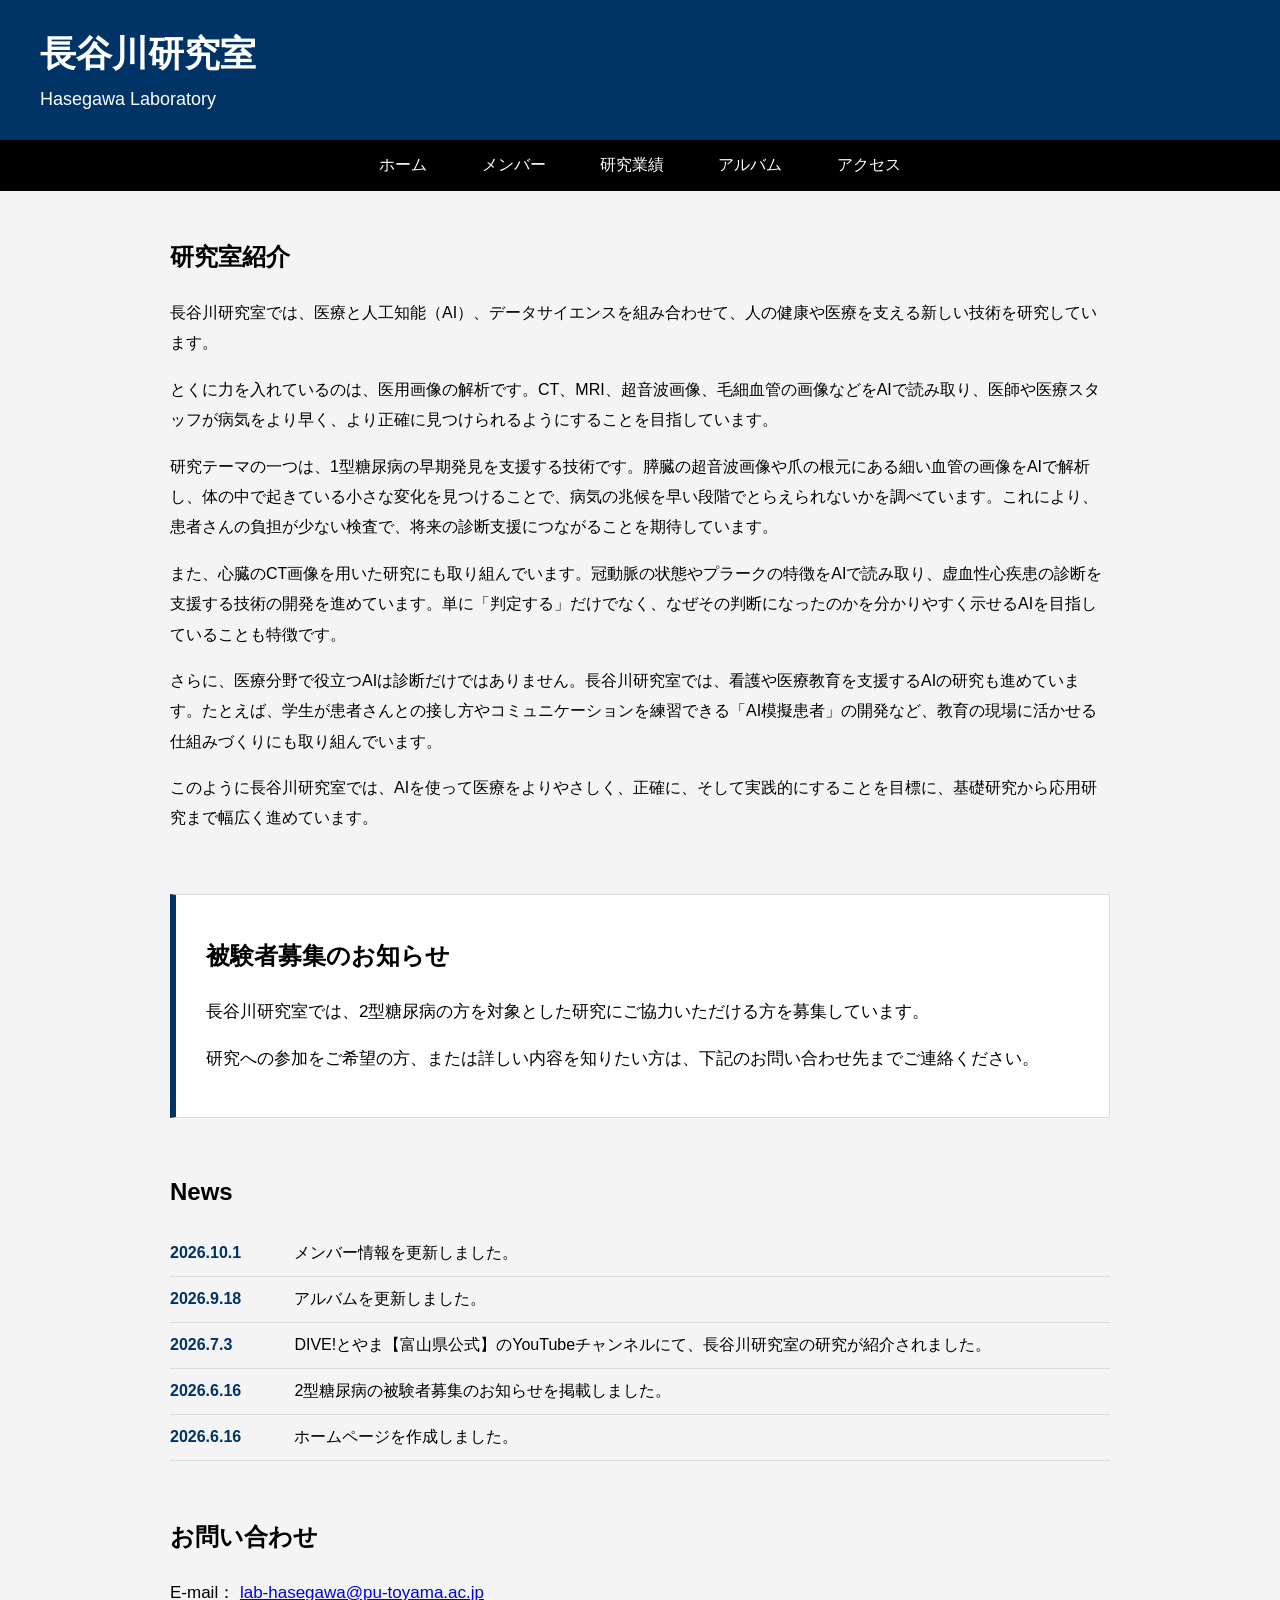
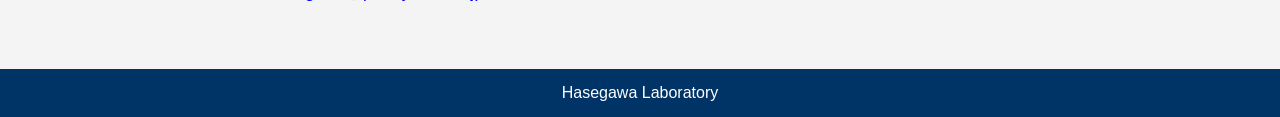
<file: index.html>
<!DOCTYPE html>
<html lang="ja">
<head>
<meta charset="UTF-8">
<title>長谷川研究室</title>
<link rel="stylesheet" href="style.css">
</head>

<body>

<header>
  <h1>長谷川研究室</h1>
  <p>Hasegawa Laboratory</p>
</header>

<nav>
  <a href="index.html">ホーム</a>
  <a href="member.html">メンバー</a>
  <a href="publications.html">研究業績</a>
  <a href="album.html">アルバム</a>
  <a href="access.html">アクセス</a>
</nav>

<main class="page">

  <section>
    <h2>研究室紹介</h2>
    <p>
      長谷川研究室では、医療と人工知能（AI）、データサイエンスを組み合わせて、人の健康や医療を支える新しい技術を研究しています。
    </p>
    <p>  
      とくに力を入れているのは、医用画像の解析です。CT、MRI、超音波画像、毛細血管の画像などをAIで読み取り、医師や医療スタッフが病気をより早く、より正確に見つけられるようにすることを目指しています。
    </p>
      
    <p>  
      研究テーマの一つは、1型糖尿病の早期発見を支援する技術です。膵臓の超音波画像や爪の根元にある細い血管の画像をAIで解析し、体の中で起きている小さな変化を見つけることで、病気の兆候を早い段階でとらえられないかを調べています。これにより、患者さんの負担が少ない検査で、将来の診断支援につながることを期待しています。
     </p>
     <p> 
      また、心臓のCT画像を用いた研究にも取り組んでいます。冠動脈の状態やプラークの特徴をAIで読み取り、虚血性心疾患の診断を支援する技術の開発を進めています。単に「判定する」だけでなく、なぜその判断になったのかを分かりやすく示せるAIを目指していることも特徴です。
     </p>
     <p> 
      さらに、医療分野で役立つAIは診断だけではありません。長谷川研究室では、看護や医療教育を支援するAIの研究も進めています。たとえば、学生が患者さんとの接し方やコミュニケーションを練習できる「AI模擬患者」の開発など、教育の現場に活かせる仕組みづくりにも取り組んでいます。
      </p>
      <p>
      このように長谷川研究室では、AIを使って医療をよりやさしく、正確に、そして実践的にすることを目標に、基礎研究から応用研究まで幅広く進めています。
    </p>
  </section>

  <section class="notice-section">
    <h2>被験者募集のお知らせ</h2>
    <p>
      長谷川研究室では、2型糖尿病の方を対象とした研究にご協力いただける方を募集しています。
    </p>
    <p>
      研究への参加をご希望の方、または詳しい内容を知りたい方は、下記のお問い合わせ先までご連絡ください。
    </p>
  </section>

<section class="news-section">
  <h2>News</h2>

  <ul class="news-list">

    <li>
      <span class="news-date">2026.10.1</span>
      メンバー情報を更新しました。
    </li>

    <li>
      <span class="news-date">2026.9.18</span>
      アルバムを更新しました。
    </li>

    <li>
      <span class="news-date">2026.7.3</span>
      DIVE!とやま【富山県公式】のYouTubeチャンネルにて、長谷川研究室の研究が紹介されました。
    </li>

    <li>
      <span class="news-date">2026.6.16</span>
      2型糖尿病の被験者募集のお知らせを掲載しました。
    </li>

    <li>
      <span class="news-date">2026.6.16</span>
      ホームページを作成しました。
    </li>

  </ul>
</section>

  <section class="contact-section">
    <h2>お問い合わせ</h2>
    <p>
      E-mail：
      <a href="mailto:lab-hasegawa@pu-toyama.ac.jp">
        lab-hasegawa@pu-toyama.ac.jp
      </a>
    </p>
  </section>

</main>
  
<footer>
Hasegawa Laboratory
</footer>

</body>
</html>
</file>
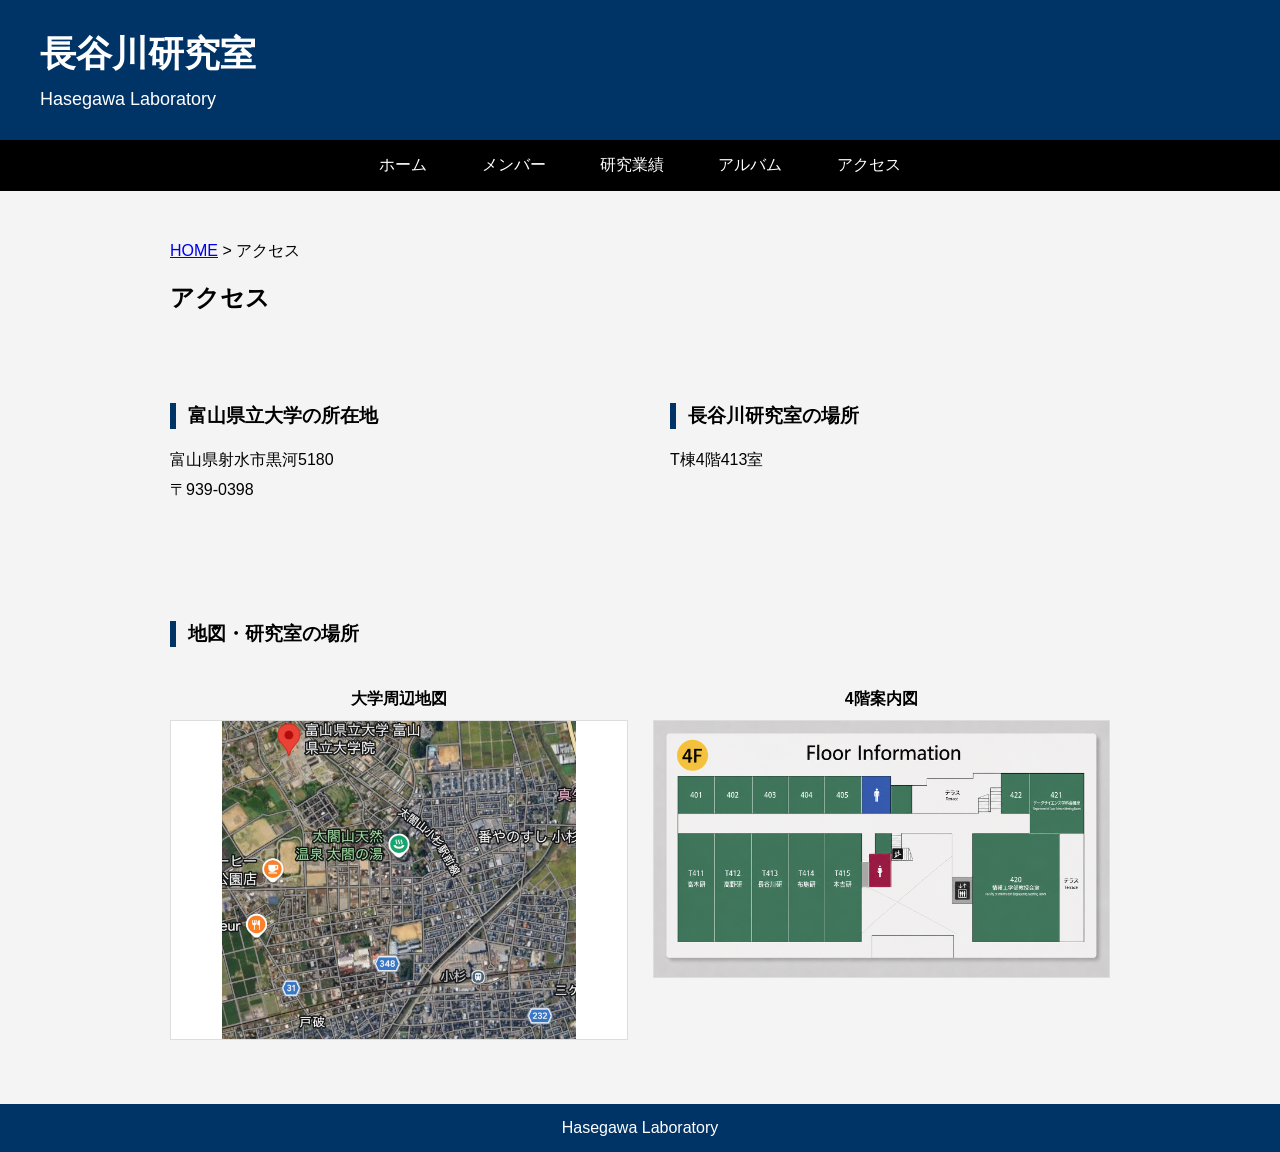
<file: access.html>
<!DOCTYPE html>
<html lang="ja">
<head>
<meta charset="UTF-8">
<title>アクセス | 長谷川研究室</title>
<link rel="stylesheet" href="style.css">
</head>

<body>

<header>
  <h1>長谷川研究室</h1>
  <p>Hasegawa Laboratory</p>
</header>

<nav>
  <a href="index.html">ホーム</a>
  <a href="member.html">メンバー</a>
  <a href="publications.html">研究業績</a>
  <a href="album.html">アルバム</a>
  <a href="access.html">アクセス</a>
</nav>

<main class="page">

  <div class="breadcrumb">
    <a href="index.html">HOME</a> &gt; アクセス
  </div>

 <h2>アクセス</h2>

<div class="access-info-grid">

  <section class="access-section">
    <h3>富山県立大学の所在地</h3>
    <p>
      富山県射水市黒河5180<br>
      〒939-0398
    </p>
  </section>

  <section class="access-section">
    <h3>長谷川研究室の場所</h3>
    <p>
      T棟4階413室
    </p>
  </section>

</div>

<section class="access-section">
  <h3>地図・研究室の場所</h3>

  <div class="access-map-grid">

    <div class="access-map-item">
      <h4>大学周辺地図</h4>
      <img src="images/access.jpg" alt="大学周辺地図">
    </div>

    <div class="access-map-item">
      <h4>4階案内図</h4>
      <img src="images/floor4.png" alt="4階案内図">
    </div>

  </div>
</section>
</main>

<footer>
Hasegawa Laboratory
</footer>

</body>
</html>
</file>
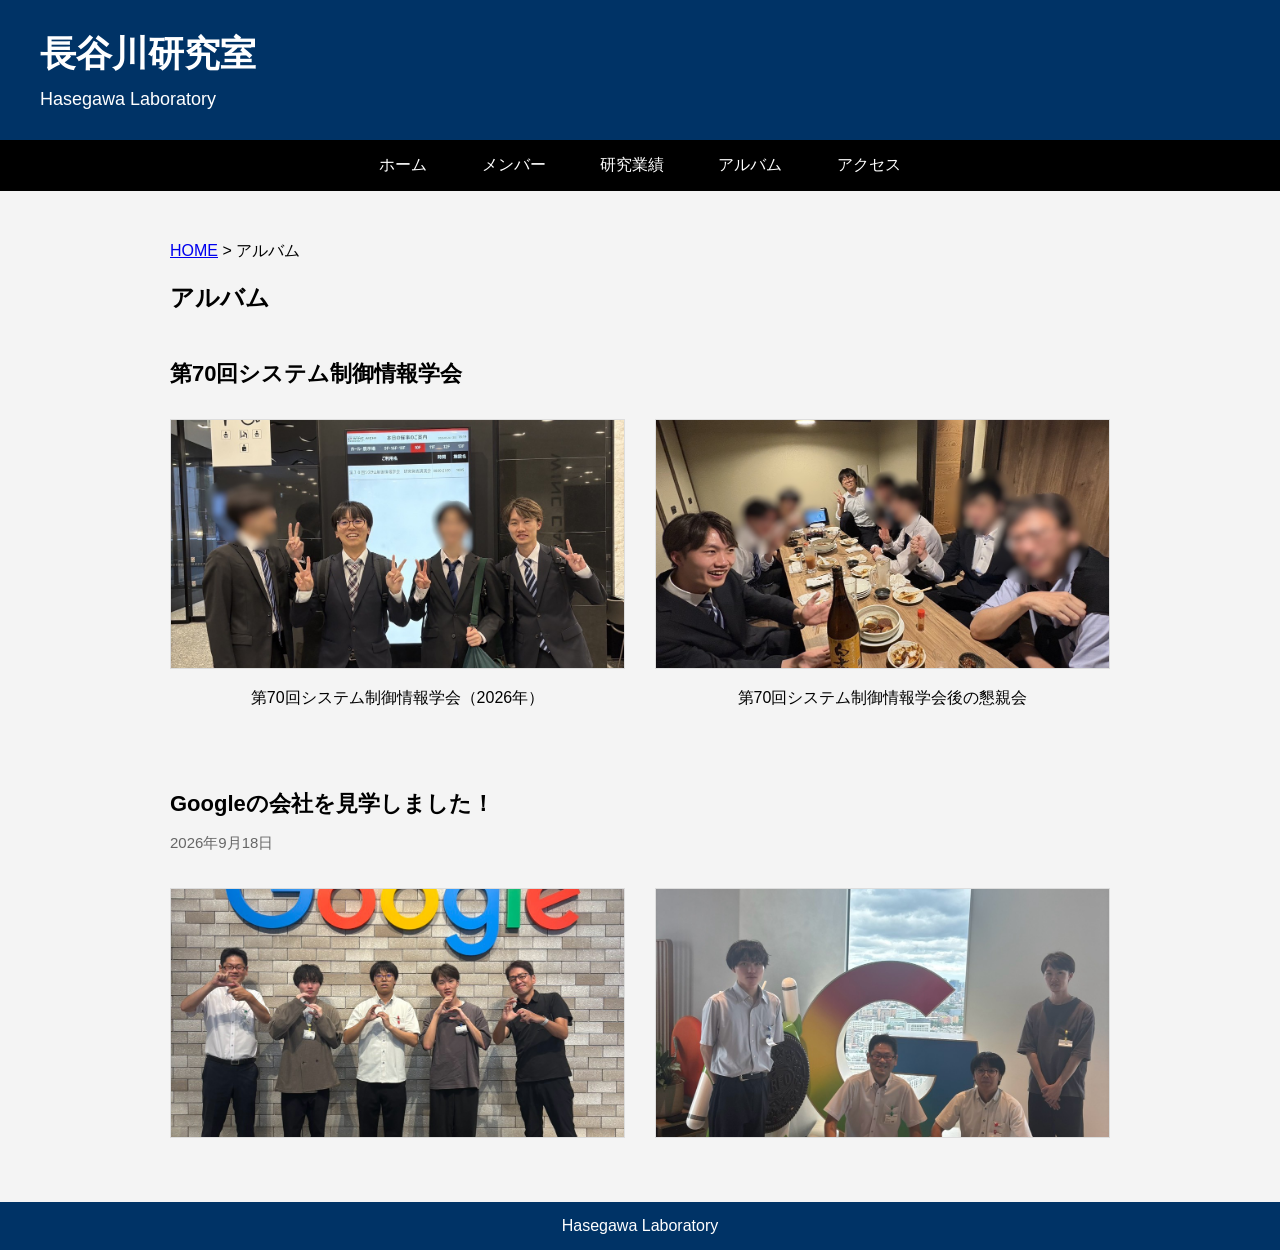
<file: album.html>
<!DOCTYPE html>
<html lang="ja">
<head>
<meta charset="UTF-8">
<title>アルバム | 長谷川研究室</title>
<link rel="stylesheet" href="style.css">
</head>

<body>

<header>
  <h1>長谷川研究室</h1>
  <p>Hasegawa Laboratory</p>
</header>

<nav>
  <a href="index.html">ホーム</a>
  <a href="member.html">メンバー</a>
  <a href="publications.html">研究業績</a>
  <a href="album.html">アルバム</a>
  <a href="access.html">アクセス</a>
</nav>

<main class="page">

  <div class="breadcrumb">
    <a href="index.html">HOME</a> &gt; アルバム
  </div>

  <h2>アルバム</h2>


  <!-- 学会 -->
  <section class="album-section">

    <h3>第70回システム制御情報学会</h3>

    <div class="album-grid">

      <div class="album-item">
        <img src="images/conferencemozaiku.jpg" alt="学会発表">
        <p>第70回システム制御情報学会（2026年）</p>
      </div>

      <div class="album-item">
        <img src="images/partymozaiku.jpg" alt="懇親会">
        <p>第70回システム制御情報学会後の懇親会</p>
      </div>

    </div>

  </section>


  <!-- Google見学 -->
  <section class="album-section">

    <h3>Googleの会社を見学しました！</h3>
    <p class="album-caption">2026年9月18日</p>

    <div class="album-grid">

      <div class="album-item">
        <img src="images/Google本社見学1-2026-9-18.jpg" alt="Google本社見学1">
      </div>

      <div class="album-item">
        <img src="images/Google本社見学2-2026-9-18.jpg" alt="Google本社見学2">
      </div>

    </div>

  </section>

</main>

<footer>
  Hasegawa Laboratory
</footer>

</body>
</html>
</file>
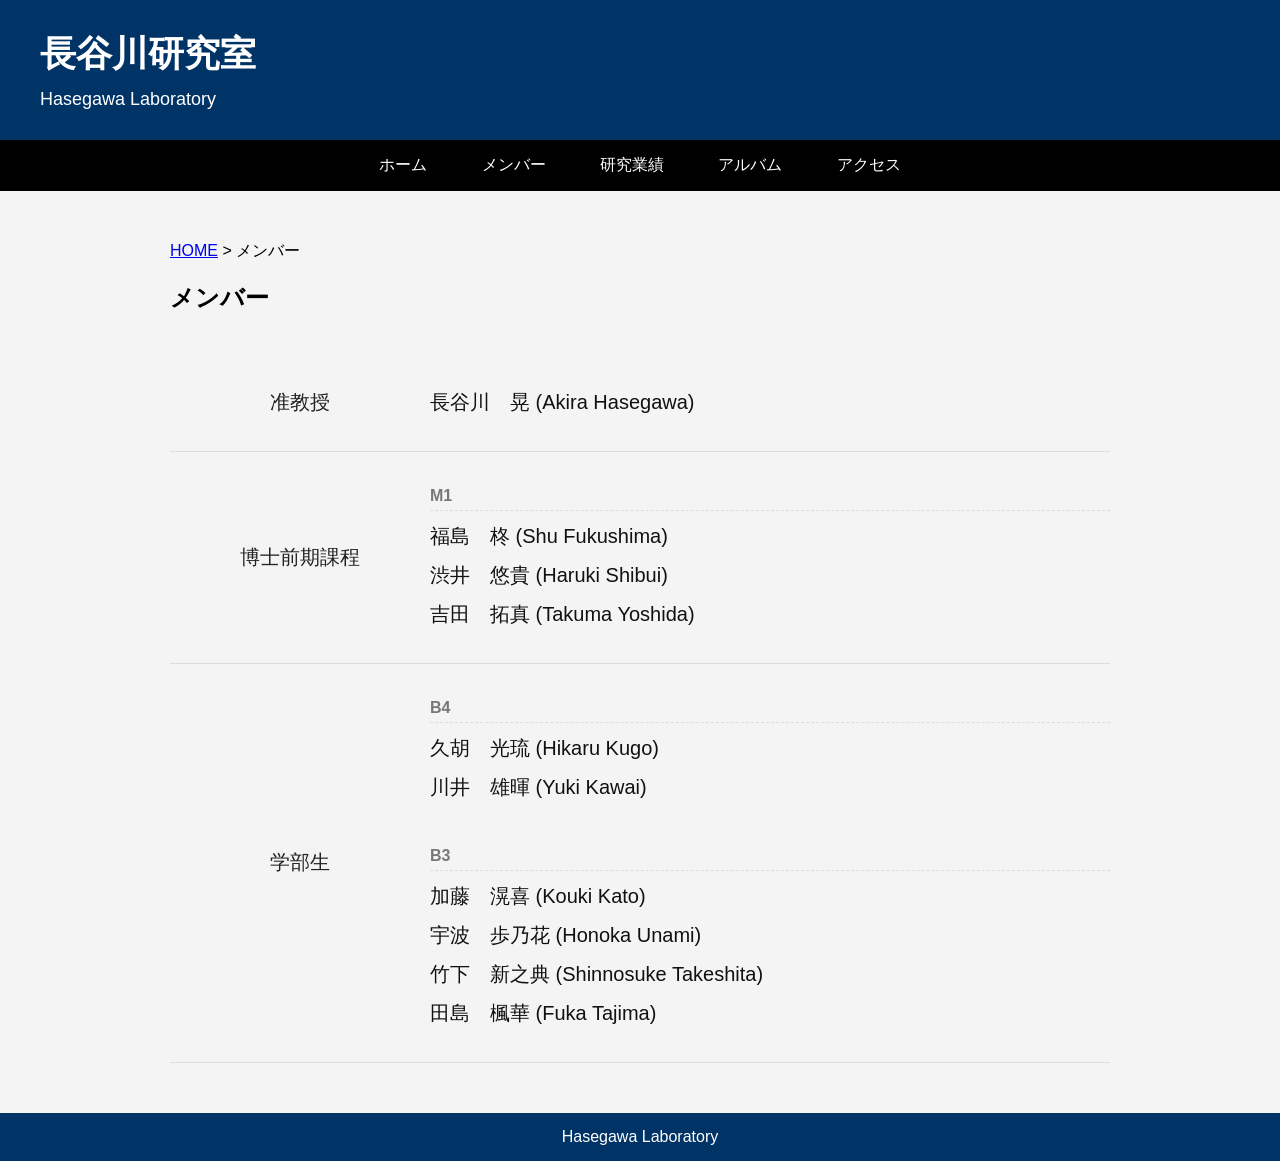
<file: member.html>
<!DOCTYPE html>
<html lang="ja">
<head>
<meta charset="UTF-8">
<title>メンバー | 長谷川研究室</title>
<link rel="stylesheet" href="style.css">
</head>

<body>

<header>
  <h1>長谷川研究室</h1>
  <p>Hasegawa Laboratory</p>
</header>

<nav>
  <a href="index.html">ホーム</a>
  <a href="member.html">メンバー</a>
  <a href="publications.html">研究業績</a>
  <a href="album.html">アルバム</a>
  <a href="access.html">アクセス</a>
</nav>

<main class="page">

  <div class="breadcrumb">
    <a href="index.html">HOME</a> &gt; メンバー
  </div>

  <h2>メンバー</h2>
<div class="member-table">

  <!-- 准教授 -->
  <div class="member-group">
    <div class="member-category">准教授</div>

    <div class="member-list">
      <div class="member-name">
        長谷川　晃 (Akira Hasegawa)
      </div>
    </div>
  </div>


  <!-- 博士前期課程 -->
  <div class="member-group">
    <div class="member-category">博士前期課程</div>

    <div class="member-list">

      <div class="student-grade-group">
        <div class="student-grade-title">M1</div>

        <div class="member-name">
          福島　柊 (Shu Fukushima)
        </div>

        <div class="member-name">
          渋井　悠貴 (Haruki Shibui)
        </div>

        <div class="member-name">
          吉田　拓真 (Takuma Yoshida)
        </div>
      </div>

    </div>
  </div>


  <!-- 学部生 -->
  <div class="member-group">
    <div class="member-category">学部生</div>

    <div class="member-list">

      <div class="student-grade-group">
        <div class="student-grade-title">B4</div>

        <div class="member-name">
          久胡　光琉 (Hikaru Kugo)
        </div>

        <div class="member-name">
          川井　雄暉 (Yuki Kawai)
        </div>
      </div>


      <div class="student-grade-group">
        <div class="student-grade-title">B3</div>

        <div class="member-name">
          加藤　滉喜 (Kouki Kato)
        </div>

        <div class="member-name">
          宇波　歩乃花 (Honoka Unami)
        </div>

        <div class="member-name">
          竹下　新之典 (Shinnosuke Takeshita)
        </div>

        <div class="member-name">
          田島　楓華 (Fuka Tajima)
        </div>
      </div>

    </div>
  </div>

</div>
</main>

<footer>
Hasegawa Laboratory
</footer>

</body>
</html>
</file>
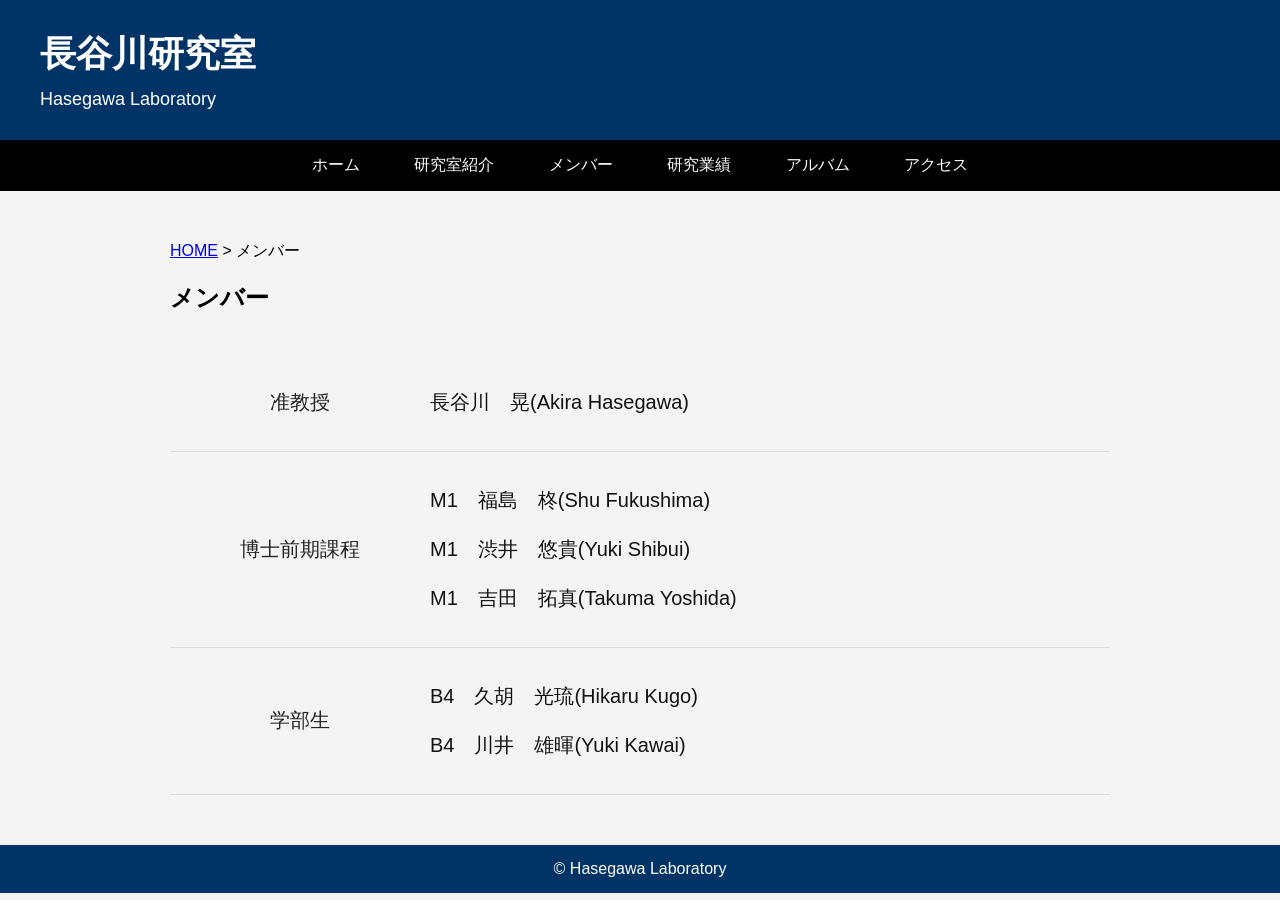
<file: members.html>
<!DOCTYPE html>
<html lang="ja">
<head>
<meta charset="UTF-8">
<title>メンバー | 長谷川研究室</title>
<link rel="stylesheet" href="style.css">
</head>

<body>

<header>
  <h1>長谷川研究室</h1>
  <p>Hasegawa Laboratory</p>
</header>

<nav>
  <a href="index.html">ホーム</a>
  <a href="research.html">研究室紹介</a>
  <a href="members.html">メンバー</a>
  <a href="publications.html">研究業績</a>
  <a href="album.html">アルバム</a>
  <a href="access.html">アクセス</a>
</nav>

<main class="page">

  <div class="breadcrumb">
    <a href="index.html">HOME</a> &gt; メンバー
  </div>

  <h2>メンバー</h2>

<div class="member-table">

  <div class="member-group">
    <div class="member-category">准教授</div>
    <div class="member-list">
      <div class="member-name">長谷川　晃(Akira Hasegawa)</div>
    </div>
  </div>

  <div class="member-group">
    <div class="member-category">博士前期課程</div>
    <div class="member-list">
      <div class="member-name">M1　福島　柊(Shu Fukushima)</div>
      <div class="member-name">M1　渋井　悠貴(Yuki Shibui)</div>
      <div class="member-name">M1　吉田　拓真(Takuma Yoshida)</div>
    </div>
  </div>

  <div class="member-group">
    <div class="member-category">学部生</div>
    <div class="member-list">
      <div class="member-name">B4　久胡　光琉(Hikaru Kugo)</div>
      <div class="member-name">B4　川井　雄暉(Yuki Kawai)</div>
    </div>
  </div>

</div>
</main>

<footer>
  © Hasegawa Laboratory
</footer>

</body>
</html>
</file>
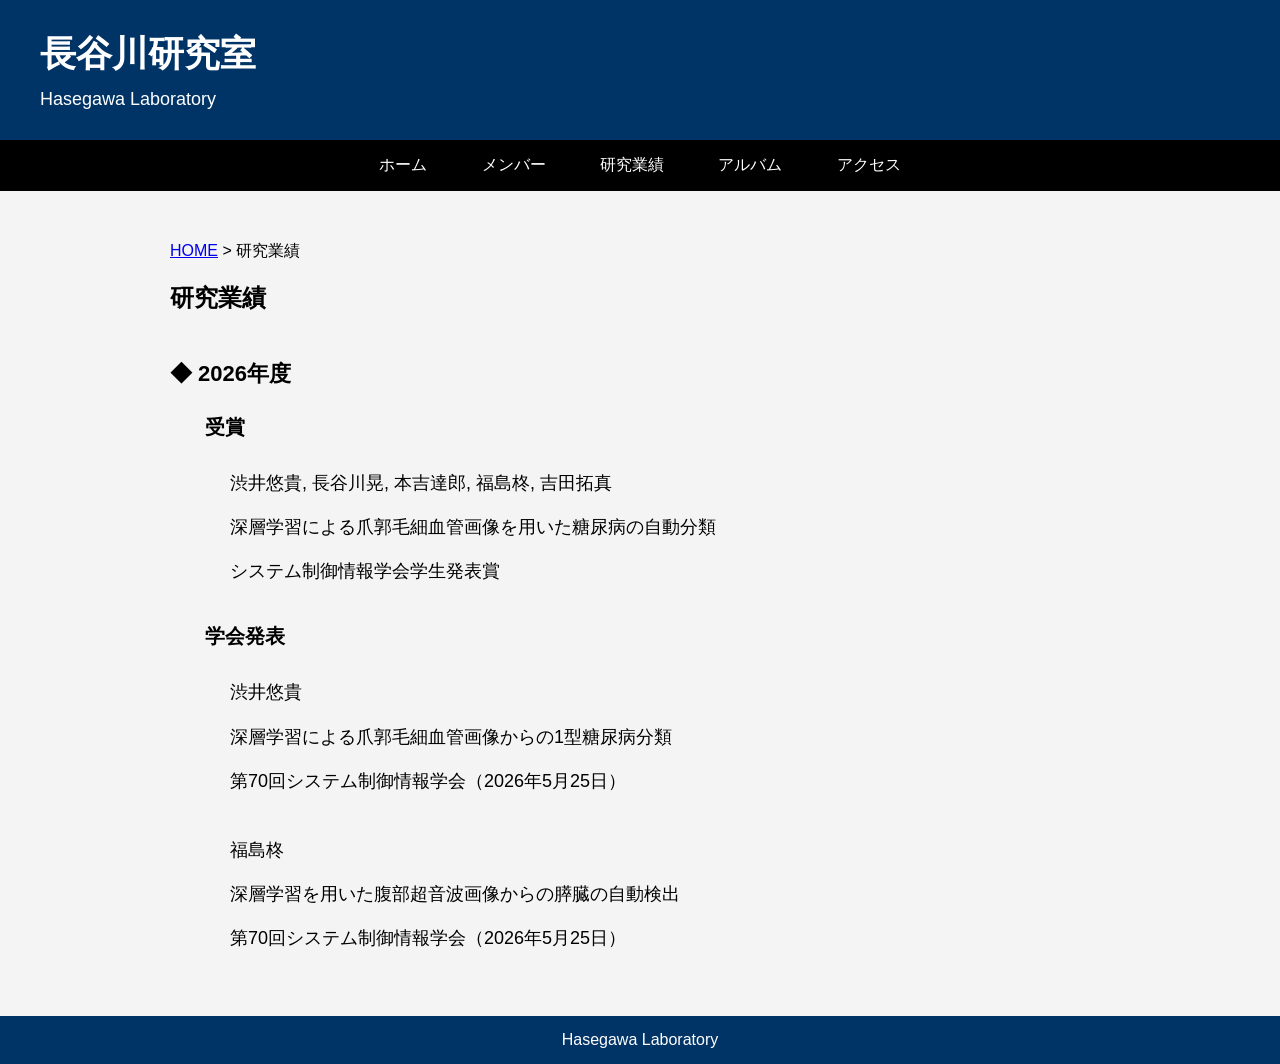
<file: publications.html>
<!DOCTYPE html>
<html lang="ja">
<head>
<meta charset="UTF-8">
<title>研究業績 | 長谷川研究室</title>
<link rel="stylesheet" href="style.css">
</head>

<body>

<header>
  <h1>長谷川研究室</h1>
  <p>Hasegawa Laboratory</p>
</header>

<nav>
  <a href="index.html">ホーム</a>
  <a href="member.html">メンバー</a>
  <a href="publications.html">研究業績</a>
  <a href="album.html">アルバム</a>
  <a href="access.html">アクセス</a>
</nav>

<main class="page">

  <div class="breadcrumb">
    <a href="index.html">HOME</a> &gt; 研究業績
  </div>

  <h2>研究業績</h2>

  <section class="publication-section">
    <h3>◆ 2026年度</h3>

    <h4>受賞</h4>

    <div class="publication-item">
      <p>
        渋井悠貴, 長谷川晃, 本吉達郎, 福島柊, 吉田拓真
      </p>
      <p>
        深層学習による爪郭毛細血管画像を用いた糖尿病の自動分類
      </p>
      <p>
        システム制御情報学会学生発表賞
      </p>
    </div>

    <h4>学会発表</h4>

    <div class="publication-item">
      <p>
        渋井悠貴
      </p>
      <p>
        深層学習による爪郭毛細血管画像からの1型糖尿病分類
      </p>
      <p>
        第70回システム制御情報学会（2026年5月25日）
      </p>
    </div>

    <div class="publication-item">
      <p>
        福島柊
      </p>
      <p>
        深層学習を用いた腹部超音波画像からの膵臓の自動検出
      </p>
      <p>
        第70回システム制御情報学会（2026年5月25日）
      </p>
    </div>

  </section>

</main>

<footer>
  Hasegawa Laboratory
</footer>

</body>
</html>
</file>
<file: style.css>
/* ==================================================
   基本設定
================================================== */

* {
  box-sizing: border-box;
}

body {
  margin: 0;
  font-family: "Yu Gothic", sans-serif;
  background: #f4f4f4;
}


/* ==================================================
   ヘッダー
================================================== */

header {
  background: #003366;
  color: white;
  padding: 30px 40px;
}

header h1 {
  margin: 0;
  font-size: 36px;
}

header p {
  margin: 10px 0 0;
  font-size: 18px;
}


/* ==================================================
   ナビゲーション
================================================== */

nav {
  background: black;
  text-align: center;
}

nav a {
  display: inline-block;
  padding: 15px 25px;
  color: white;
  text-decoration: none;
}

nav a:hover {
  background: #444;
}


/* ==================================================
   ページ全体
================================================== */

.page,
.content {
  max-width: 1000px;
  margin: 50px auto;
  padding: 0 30px;
}

/* 各セクション共通 */

main section {
  margin-bottom: 60px;
}

main section h2 {
  margin-bottom: 25px;
}

main section p {
  line-height: 1.9;
}


/* ==================================================
   ホーム
================================================== */

/* 被験者募集 */

.notice-section {
  margin-top: 50px;
  padding: 25px 30px;
  background: white;
  border: 1px solid #ddd;
  border-left: 6px solid #003366;
}

/* メッセージ・お問い合わせ */

.message-section,
.contact-section {
  margin-top: 45px;
}

.message-section p,
.notice-section p,
.contact-section p {
  font-size: 17px;
  line-height: 1.8;
}


/* ==================================================
   News
================================================== */

.news-section {
  margin-top: 50px;
}

.news-list {
  margin: 0;
  padding: 0;
  list-style: none;
}

.news-list li {
  padding: 12px 0;
  border-bottom: 1px solid #ddd;
}

.news-date {
  display: inline-block;
  width: 120px;
  font-weight: bold;
  color: #003366;
}


/* ==================================================
   メンバー
================================================== */

.member-table {
  margin-top: 40px;
}

.member-group {
  display: grid;
  grid-template-columns: 260px 1fr;
  padding: 35px 0;
  border-bottom: 1px solid #ddd;
}

.member-category {
  display: flex;
  align-items: center;
  justify-content: center;
  font-size: 20px;
  color: #222;
}

.member-list {
  display: flex;
  flex-direction: column;
  gap: 22px;
}

.member-name {
  font-size: 20px;
  color: #111;
}


/* M1・B4・B3などの小分類 */

.student-grade-group {
  margin-bottom: 24px;
}

.student-grade-group:last-child {
  margin-bottom: 0;
}

.student-grade-title {
  margin-bottom: 12px;
  padding-bottom: 5px;
  font-size: 16px;
  font-weight: 600;
  color: #777;
  border-bottom: 1px dashed #ddd;
}

.student-grade-group .member-name {
  margin-bottom: 12px;
}

.student-grade-group .member-name:last-child {
  margin-bottom: 0;
}


/* ==================================================
   アクセス
================================================== */

.access-section {
  margin-top: 35px;
}

.access-section h3 {
  margin-bottom: 15px;
  padding-left: 12px;
  border-left: 6px solid #003366;
}

/* 地図・4階案内図 */

.access-map-grid {
  display: grid;
  grid-template-columns: 1fr 1fr;
  gap: 25px;
  margin-top: 20px;
}

.access-map-item {
  text-align: center;
}

.access-map-item h4 {
  margin-bottom: 10px;
}

.access-map-item img {
  width: 100%;
  max-height: 320px;
  object-fit: contain;
  background: white;
  border: 1px solid #ddd;
}

/* 所在地などを2列にする場合 */

.access-info-grid {
  display: grid;
  grid-template-columns: 1fr 1fr;
  gap: 60px;
  margin: 35px 0 40px;
}


/* ==================================================
   アルバム
================================================== */

.album-section {
  margin-top: 45px;
}

.album-section h3 {
  margin-bottom: 10px;
  font-size: 22px;
}

.album-caption {
  margin-top: 0;
  color: #666;
  font-size: 15px;
}

.album-grid {
  display: grid;
  grid-template-columns: repeat(auto-fit, minmax(350px, 1fr));
  gap: 30px;
  margin-top: 30px;
}

.album-item {
  text-align: center;
}

.album-item img {
  width: 100%;
  height: 250px;
  object-fit: cover;
  border: 1px solid #ddd;
}

.album-item p {
  margin-top: 10px;
}


/* ==================================================
   研究業績
================================================== */

.publication-section {
  margin-top: 45px;
}

.publication-section h3 {
  margin-bottom: 25px;
  font-size: 22px;
}

.publication-section h4 {
  margin: 0 0 25px 35px;
  font-size: 20px;
}

.publication-item {
  margin: 0 0 35px 60px;
  font-size: 18px;
  line-height: 1.9;
}

.publication-item p {
  margin: 10px 0;
}


/* ==================================================
   フッター
================================================== */

footer {
  padding: 15px;
  background: #003366;
  color: white;
  text-align: center;
}


/* ==================================================
   スマートフォン対応
================================================== */

@media (max-width: 700px) {

  /* ヘッダー */

  header {
    padding: 20px;
    text-align: center;
  }
   

  header h1 {
    font-size: 28px;
  }

  header p {
    font-size: 15px;
  }


  /* メニュー */

  nav a {
    display: block;
    padding: 12px;
    border-top: 1px solid #333;
  }


  /* ページ */

  .page,
  .content {
    width: 100%;
    margin: 30px auto;
    padding: 0 18px;
  }


  /* メンバー */

  .member-group {
    grid-template-columns: 1fr;
    padding: 25px 0;
  }

  .member-category {
    justify-content: flex-start;
    margin-bottom: 15px;
    font-weight: bold;
  }

  .member-list {
    gap: 14px;
  }

  .member-name {
    font-size: 16px;
  }


  /* アクセス */

  .access-map-grid,
  .access-info-grid {
    grid-template-columns: 1fr;
  }

  .access-info-grid {
    gap: 20px;
  }

  .access-map-item img {
    max-height: 260px;
  }


  /* アルバム */

 .album-grid {
  display: grid;
  grid-template-columns: 1fr 1fr;
  gap: 30px;
  margin-top: 30px;
}

  .album-item img {
    height: auto;
  }


  /* 研究業績 */

  .publication-section h4 {
    margin-left: 0;
  }

  .publication-item {
    margin-left: 0;
    font-size: 16px;
  }


  /* News */

  .news-date {
    display: block;
    width: auto;
    margin-bottom: 4px;
  }
}
</file>
